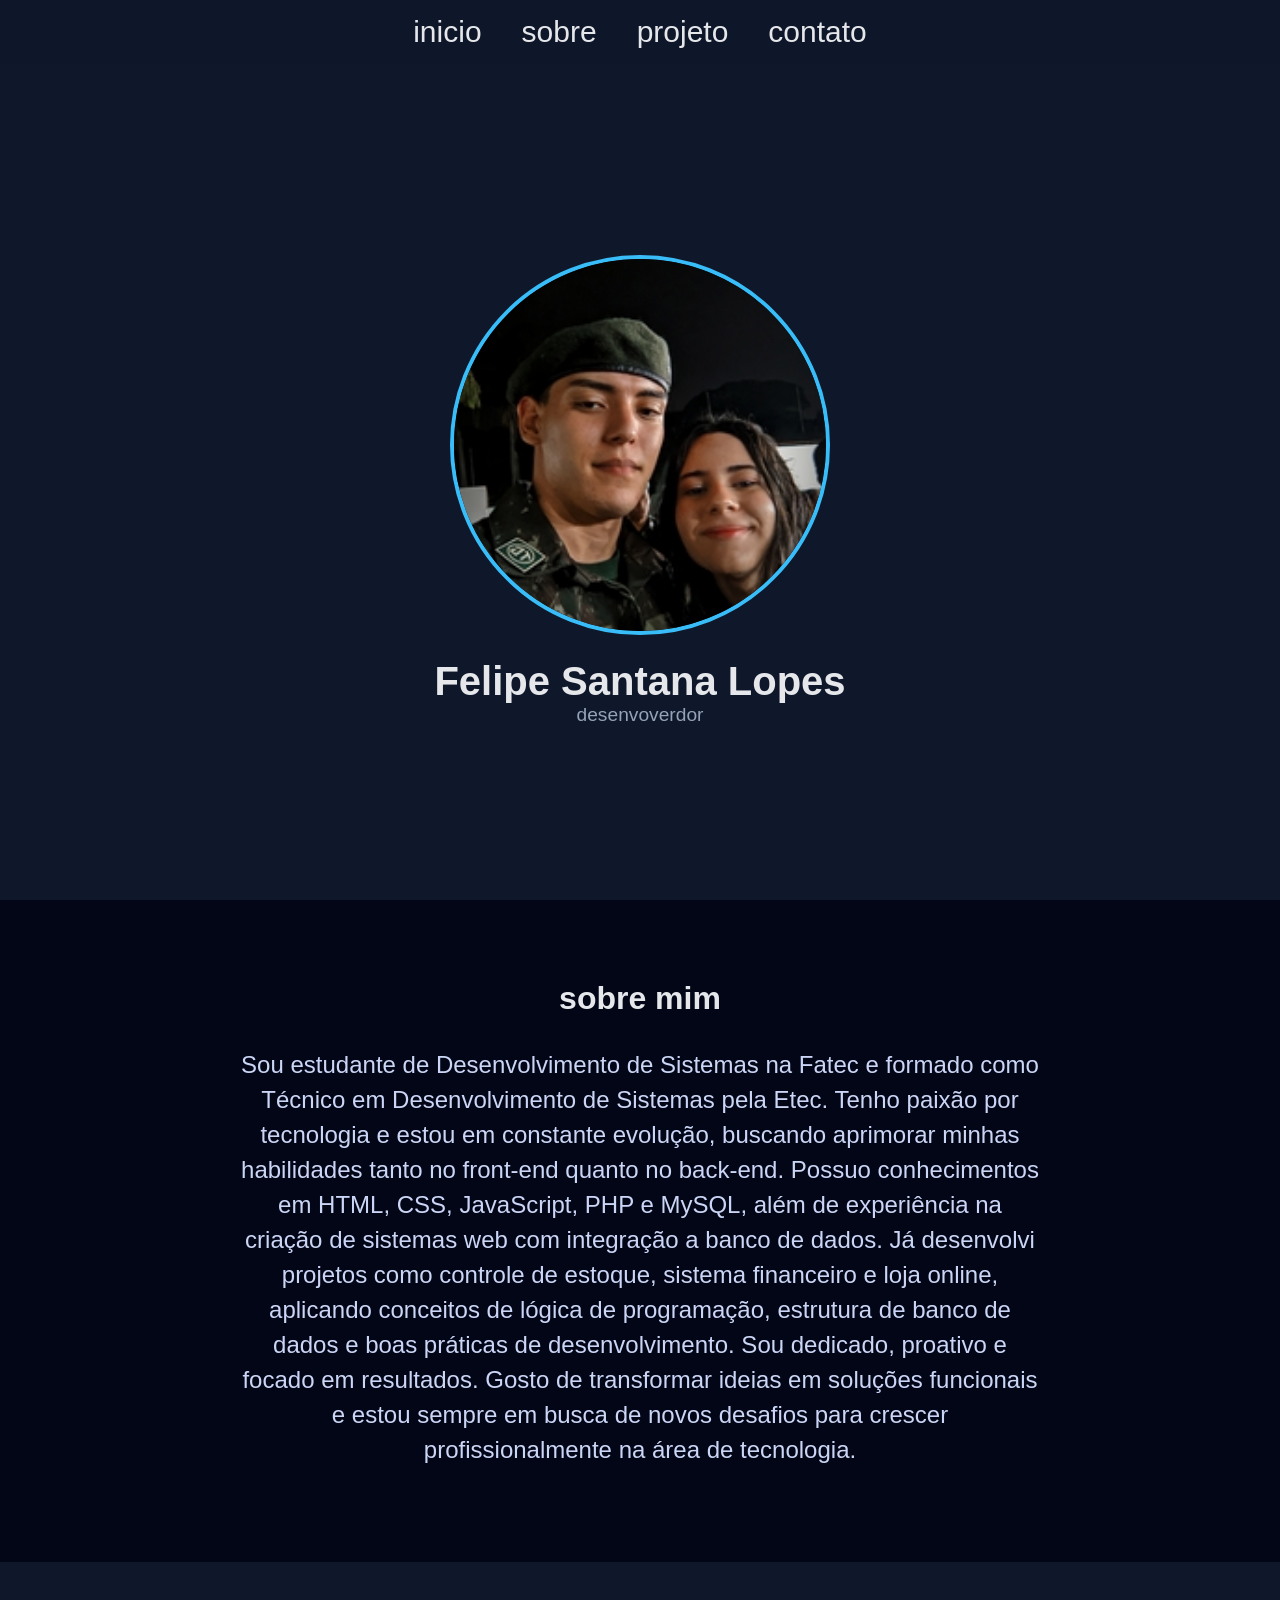
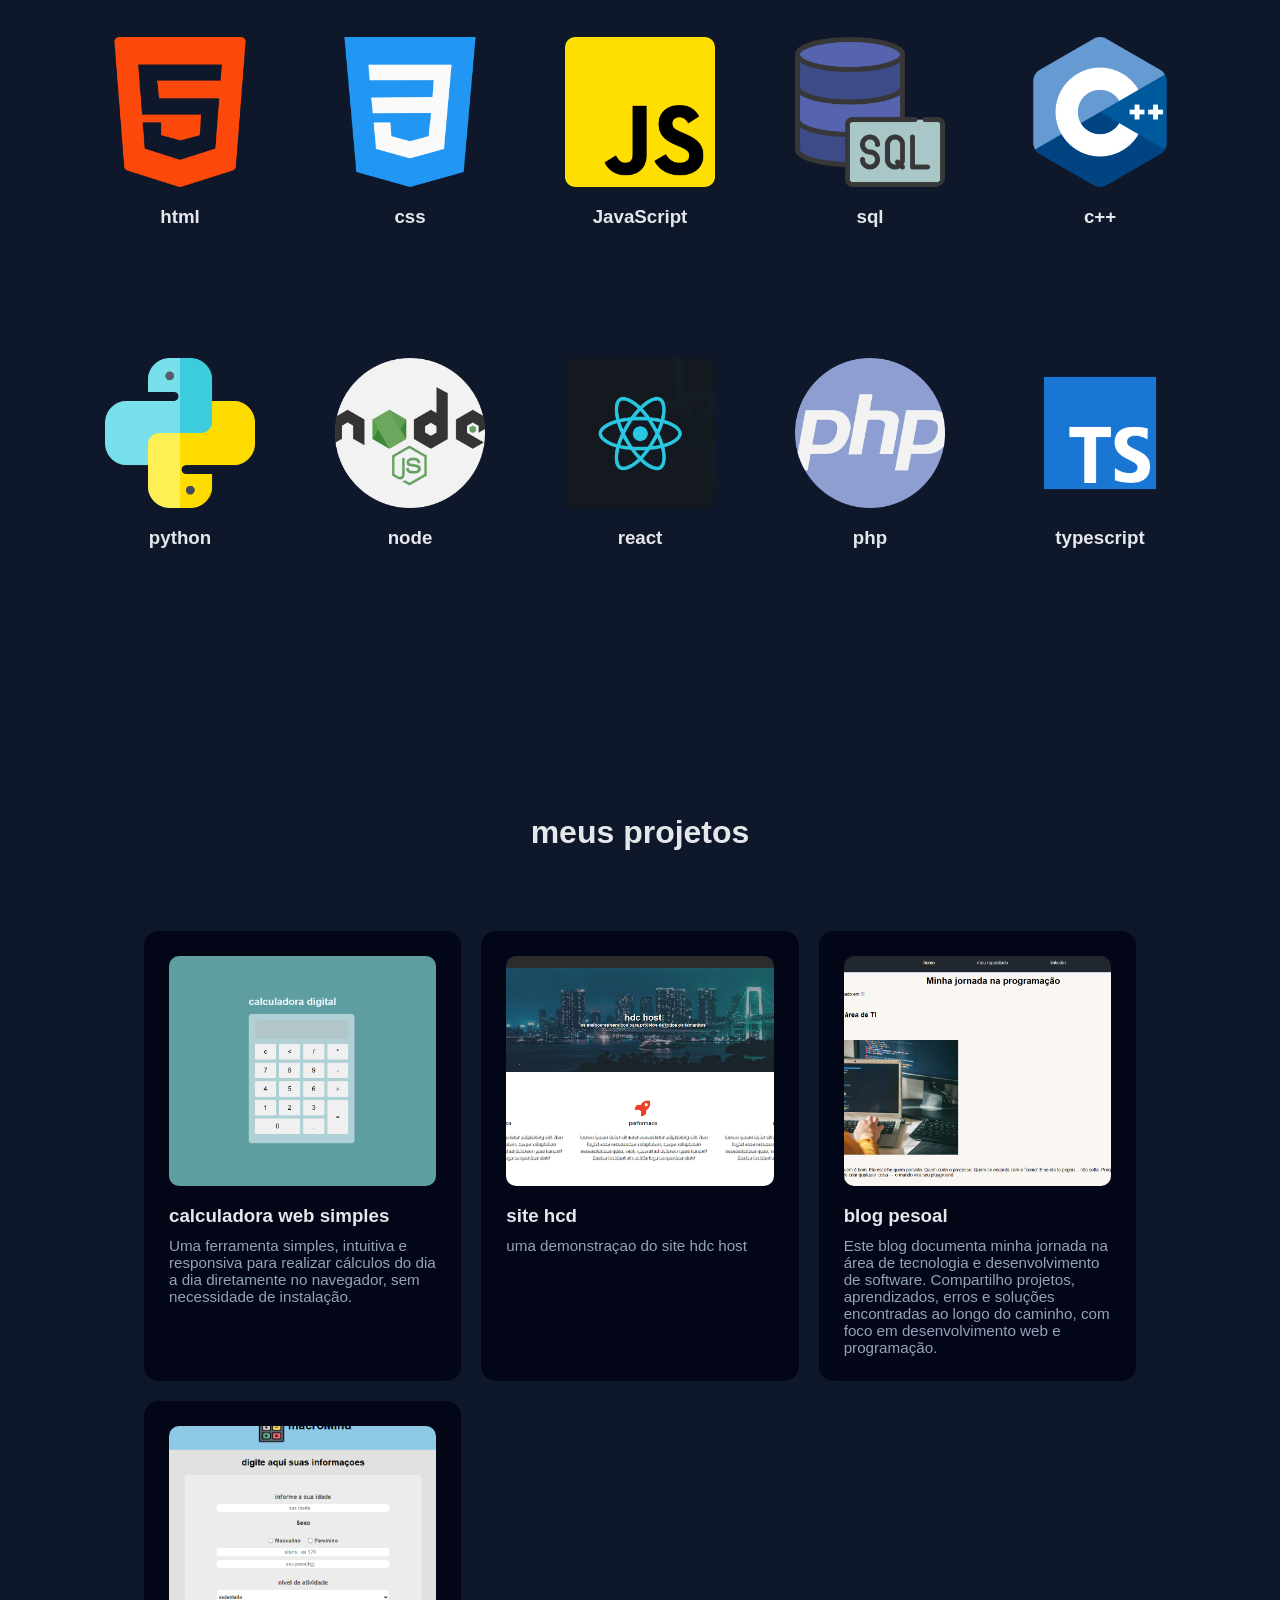
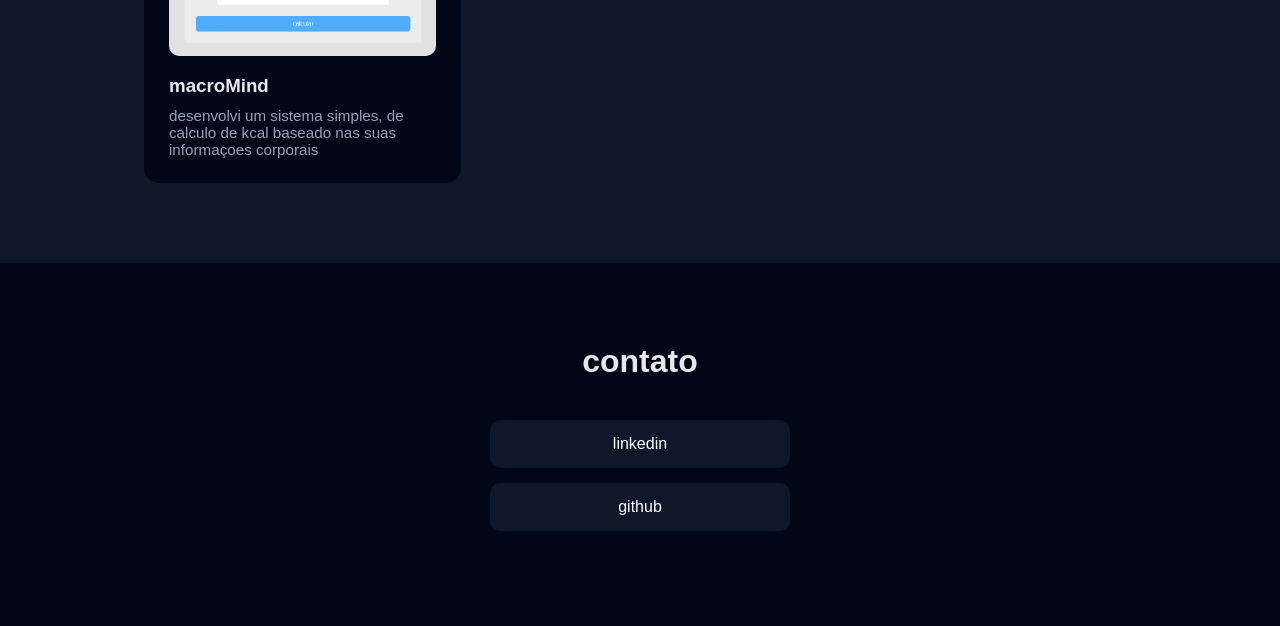
<file: index.html>
<!DOCTYPE html>
<html lang="pt-br">

<head>
  <meta charset="UTF-8">
  <meta name="viewport" content="width=device-width, initial-scale=1.0">
  <title>portifolio </title>
  <link rel="stylesheet" href="css/index.css">
  <script src="script/index.js" defer></script>

</head>
<nav class="navegacao">
  <ul>
    <li> <a href="#inicio">inicio</a></li>
  </ul>
  <ul>
    <li> <a href="#sobre">sobre</a></li>
  </ul>
  <ul>
    <li> <a href="#projetos">projeto</a></li>
  </ul>
  <ul>
    <li> <a href="#contato">contato</a></li>
  </ul>
</nav>

<main id="inicio" class="cabecalho">

  <div class="perfil">
    <div class="borda">
      <img src="img/IMG_20250418_225836.jpg" alt="">
    </div>

    <h1>felipe santana lopes</h1>
    <p>desenvoverdor </p>
  </div>
</main>

<section class="sobre" id="sobre">
  <h2 class="sobre-titulo">sobre mim </h2>
  <div class="sobre-caixa">
    <p class="sobre-paragrafo" id="text-sobre">
      Sou estudante de Desenvolvimento de Sistemas na Fatec e formado como Técnico em Desenvolvimento de Sistemas pela
      Etec. Tenho paixão por tecnologia e estou em constante evolução, buscando aprimorar minhas habilidades tanto no
      front-end quanto no back-end.

      Possuo conhecimentos em HTML, CSS, JavaScript, PHP e MySQL, além de experiência na criação de sistemas web com
      integração a banco de dados. Já desenvolvi projetos como controle de estoque, sistema financeiro e loja online,
      aplicando conceitos de lógica de programação, estrutura de banco de dados e boas práticas de desenvolvimento.

      Sou dedicado, proativo e focado em resultados. Gosto de transformar ideias em soluções funcionais e estou sempre
      em
      busca de novos desafios para crescer profissionalmente na área de tecnologia.
    </p>
  </div>
</section>

<div class="habilidades-caixa">

  <div class="habilidades-item">
    <img src="img/html-5.png">
    <h3>html</h3>
  </div>

  <div class="habilidades-item">
    <img src="img/css-3.png">
    <h3>css</h3>
  </div>

  <div class="habilidades-item">
    <img src="img/js.png">
    <h3>JavaScript</h3>
  </div>

  <div class="habilidades-item">
    <img src="img/servidor-sql (1).png">
    <h3>sql</h3>
  </div>

  <div class="habilidades-item">
    <img src="img/c-.png">
    <h3>c++</h3>
  </div>

  <div class="habilidades-item">
    <img src="img/python.png">
    <h3>python</h3>
  </div>

  <div class="habilidades-item">
    <img src="img/nodejs.png">
    <h3>node</h3>
  </div>

  <div class="habilidades-item">
    <img src="img/react.avif">
    <h3>react</h3>
  </div>

  <div class="habilidades-item">
    <img src="img/php.png">
    <h3>php</h3>
  </div>
  <div class="habilidades-item">
    <img src="img/ts.png">
    <h3>typescript</h3>
  </div>

</div>
    
</section>
<section id="projetos" class="projetos">

  <h2 class="projetos-titulo">meus projetos</h2>
  <div class="projetos-caixa">
    <div class="projeto-item" id="projeto-1">
      <img src="img/Captura de tela 2026-02-28 100511.png" alt="calculadora">
      <h3>calculadora web simples</h3>
      <p>Uma ferramenta simples, intuitiva e responsiva para realizar cálculos do dia a dia
        diretamente no navegador, sem necessidade de instalação.</p>
    </div>
    <div class="projeto-item" id="projeto-2">
      <img src="img/hcd.png" alt="hdc host">
      <h3>site hcd</h3>
      <p>uma demonstraçao do site hdc host</p>
    </div>
    <div class="projeto-item" id="projeto-3">
      <img src="img/Captura de tela 2026-03-06 211854.png" alt="">
      <h3>blog pesoal</h3>
      <p>Este blog documenta minha jornada na área de tecnologia e desenvolvimento de software. Compartilho projetos,
        aprendizados, erros e soluções encontradas ao longo do caminho, com foco em desenvolvimento web e
        programação.</p></div>
        <div class="projeto-item" id="projeto-4">
      <img src="img/kcal.png" alt="">
      <h3>macroMind </h3>
      <p>desenvolvi um sistema simples, de calculo de kcal baseado nas suas informaçoes corporais </p></div>
    </div>
    </div>
    
    
</section>

<section id="contato" class="contato">
  <h2 class="contato-titulo">contato</h2>
  <a href="https://www.linkedin.com/in/felipe-santana-lopes-76ba77244/">
    <div class="linkedin">linkedin</div>
  </a>
  <a href="https://github.com/7lipe7">
    <div class="github">github</div>
  </a>



  <script src="script/index.js"></script>
  </body>

</html>
</file>
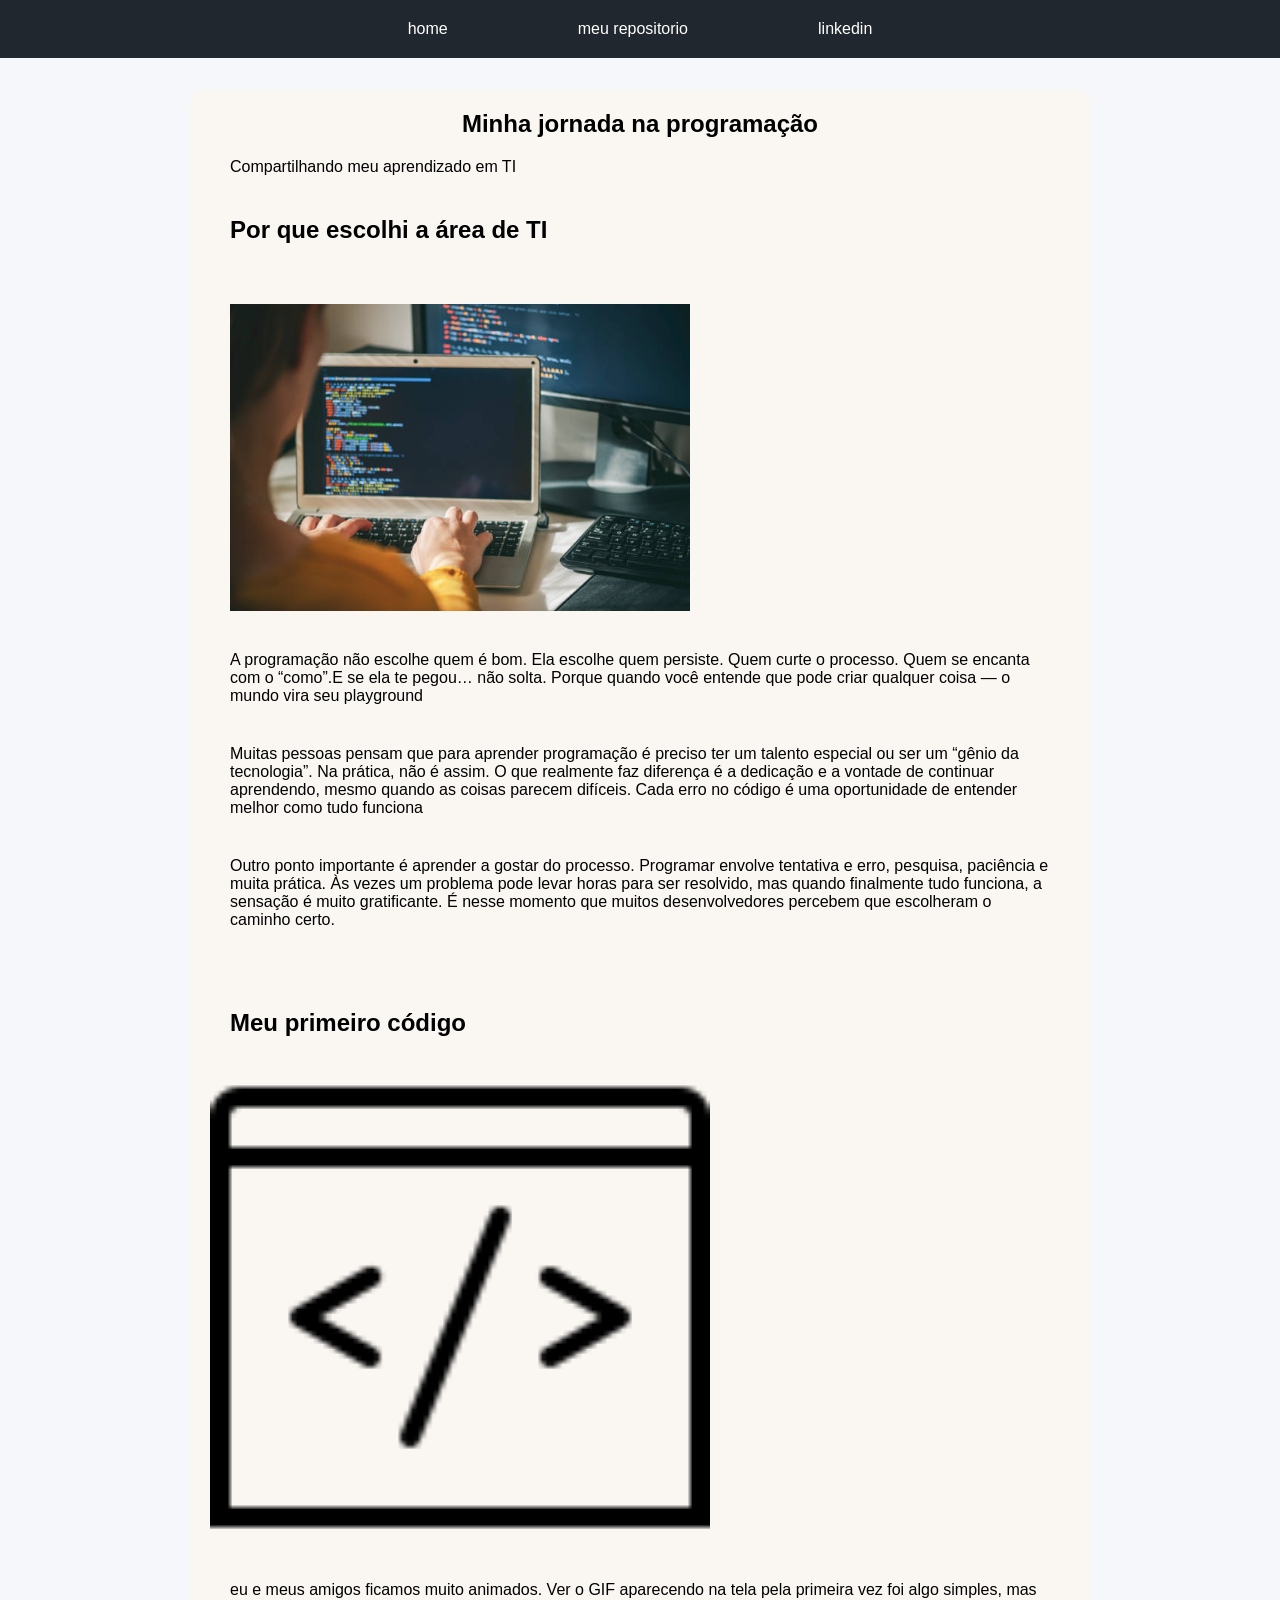
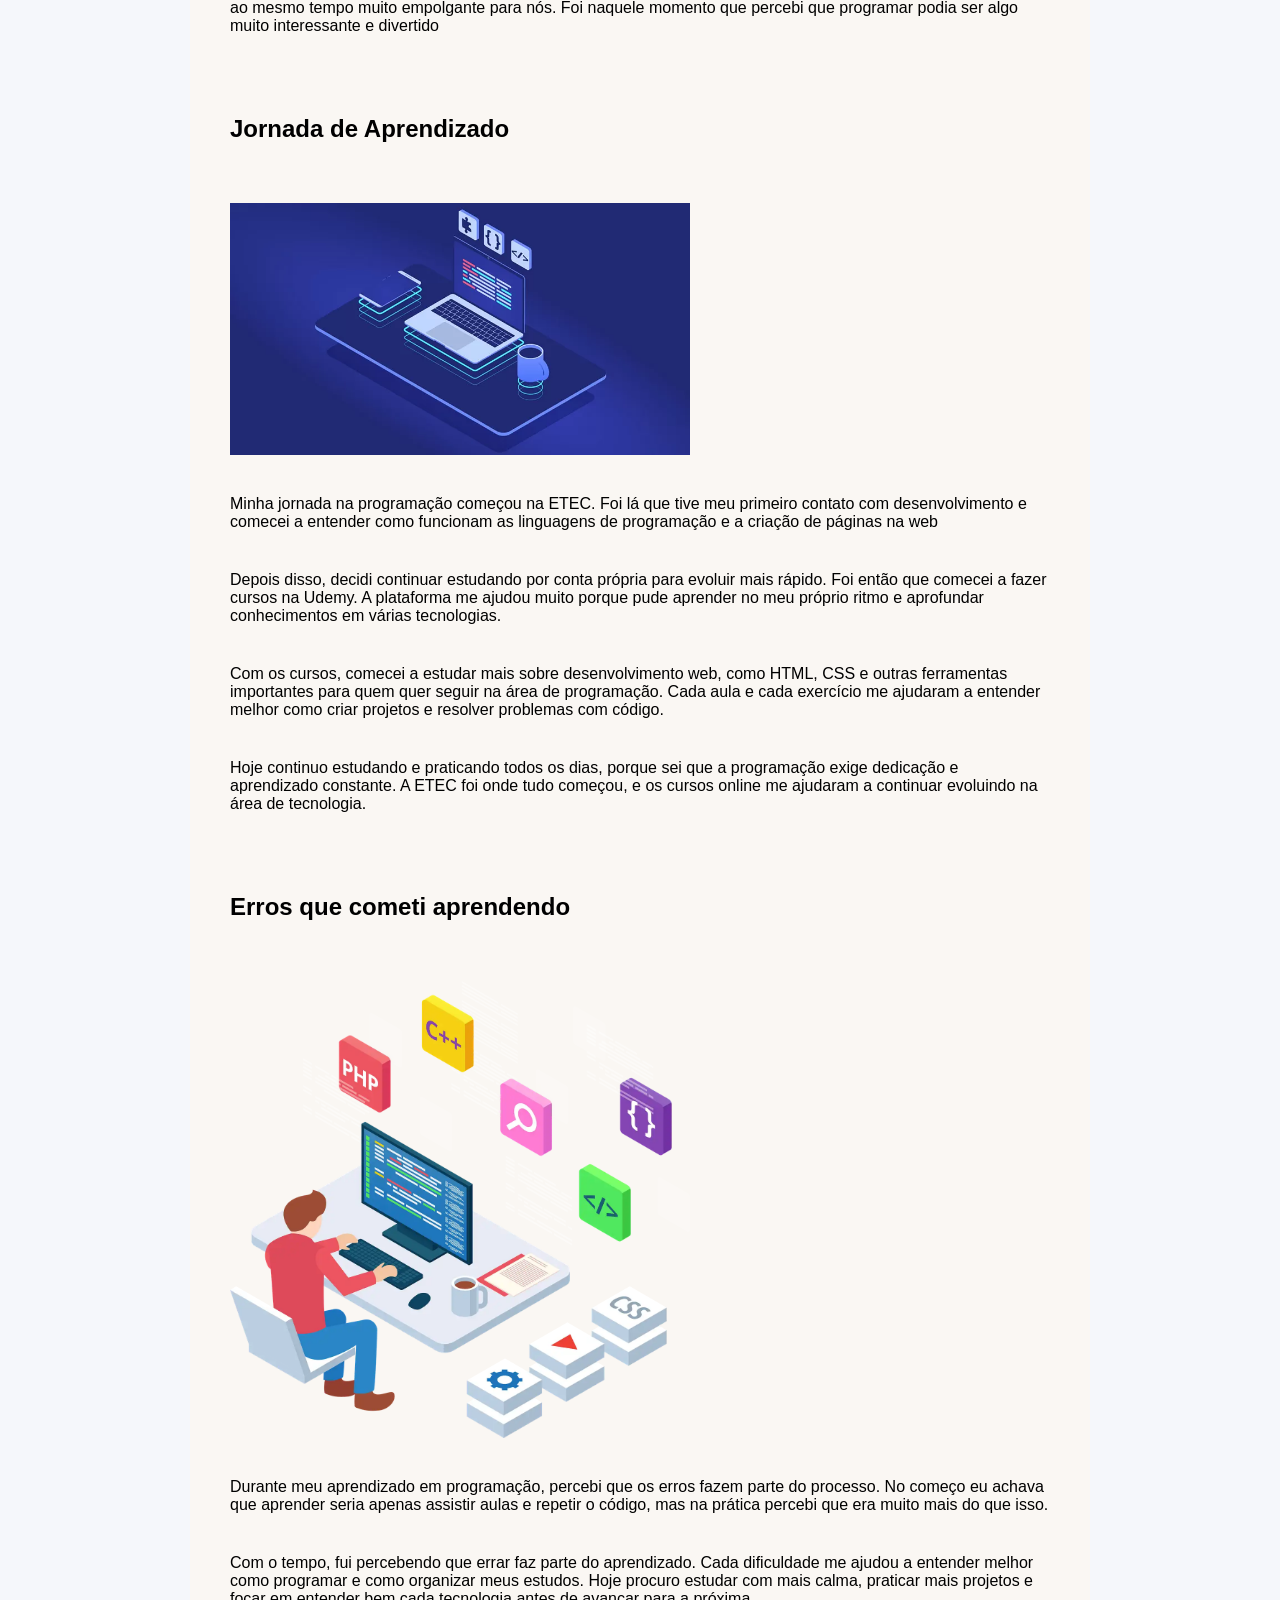
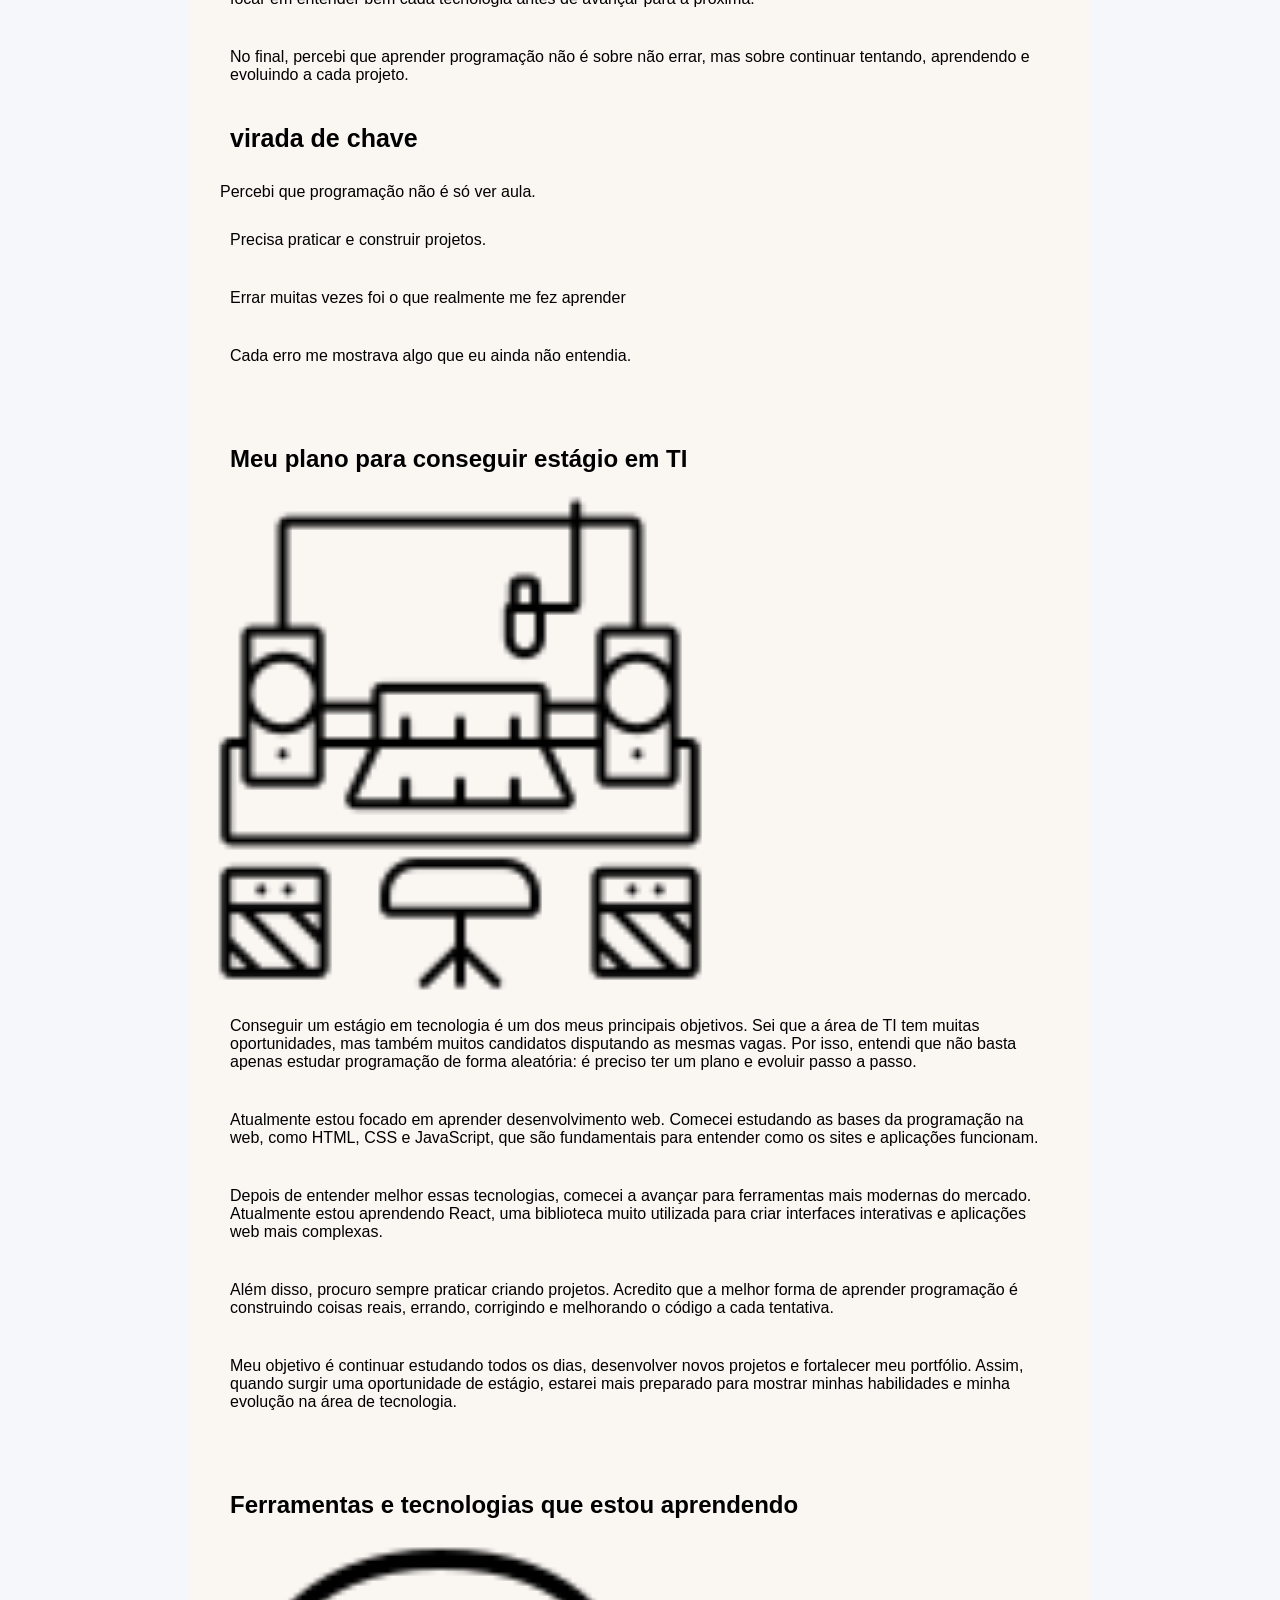
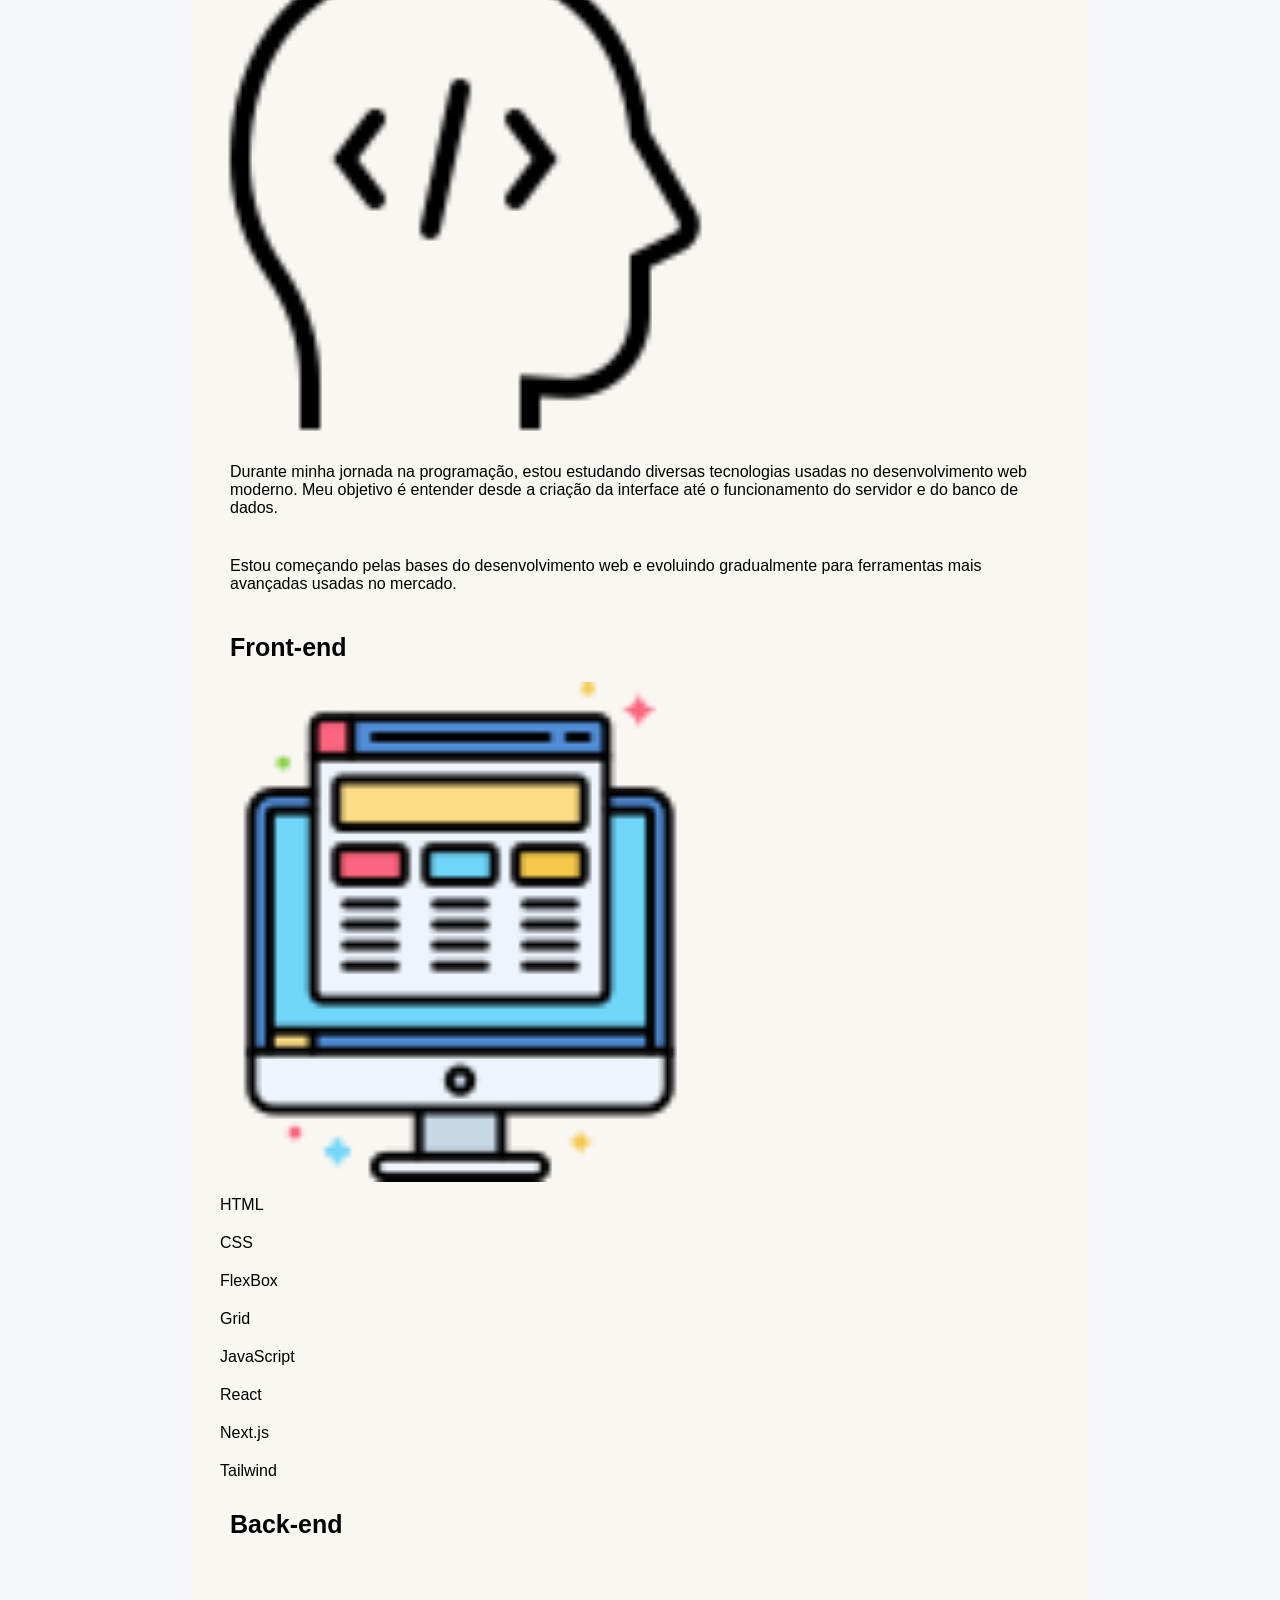
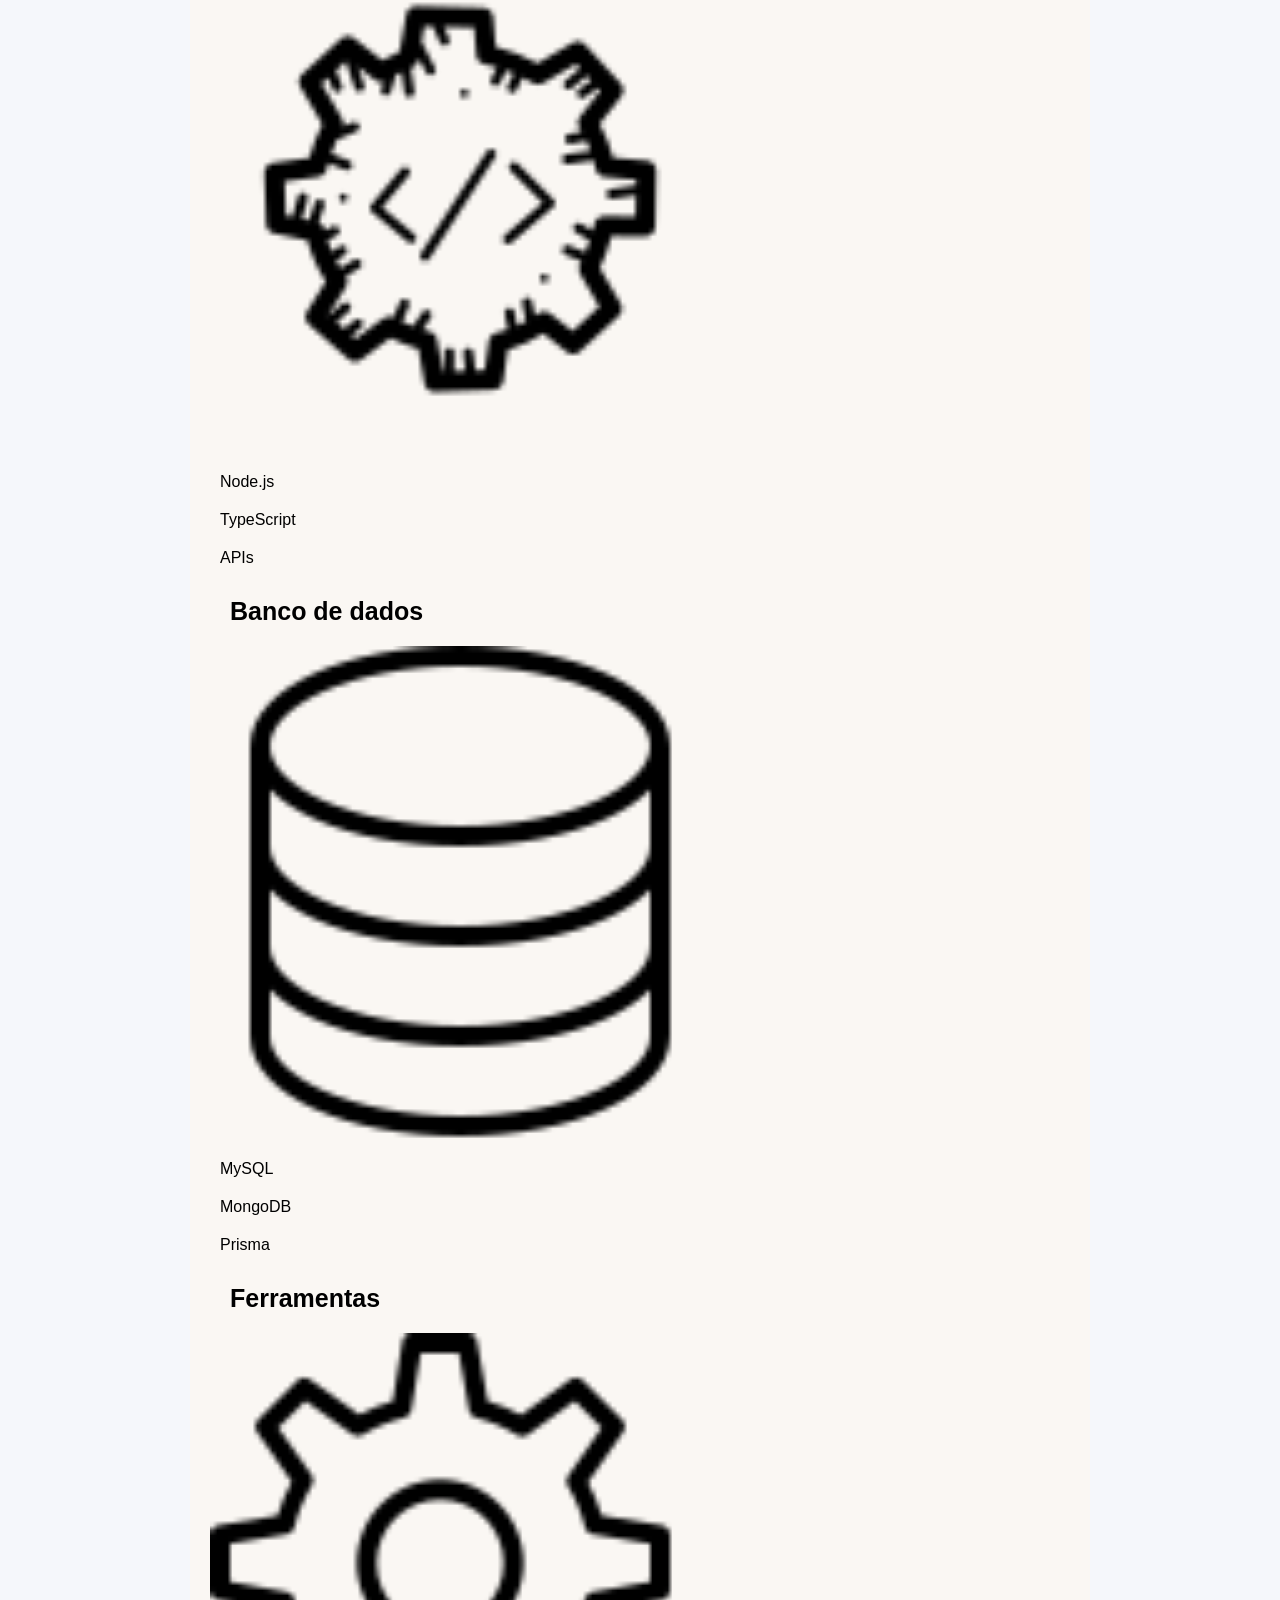
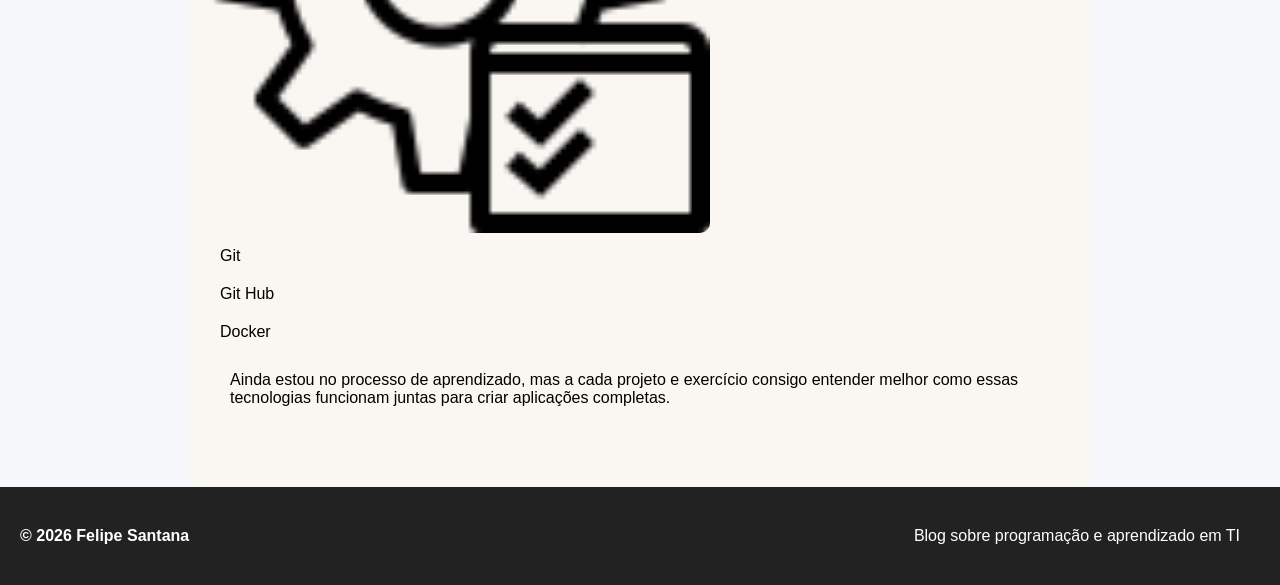
<file: projeto/blog/index.html>
<!DOCTYPE html>
<html lang="pt-br">

<head>
    <meta charset="UTF-8">
    <meta name="viewport" content="width=device-width, initial-scale=1.0">
    <title>blog web</title>
    <link rel="stylesheet" href="css/style.css">
    <script src="js/app.js" defer></script>
</head>


<body>
    <header id="home">
        <div class="nav-container">
            <nav>
                <ul class="nav-item">
                    <li>
                        <a href="#home">home</a>
                    </li>
                    <li>
                       <a id="repositorio">meu repositorio</a> 
                    </li>
                    <li>
                        <a id="linkedin">linkedin</a>
                    </li>
                </ul>
            </nav>
        </div>
    </header>
    <main>

        <section id="posts">
            <div class="main-titulo" >
                <h1>Minha jornada na programação</h1>
                <p>Compartilhando meu aprendizado em TI</p>
            </div>

            <section class="blog-container">

                <article>
                    <h2>Por que escolhi a área de TI</h2>
                    <img src="img/programacao.jpg" alt="programacao" id="programacao">
                    <p> A programação não escolhe quem é bom. Ela escolhe quem <span>persiste.</span> Quem curte o
                        processo.
                        Quem se encanta com o “como”.E se ela te pegou… não solta. Porque quando você entende que
                        pode criar qualquer coisa — o mundo vira seu playground</p>

                    <p>Muitas pessoas pensam que para aprender programação é preciso ter um talento especial ou ser um
                        “gênio da tecnologia”. Na prática, não é assim. O que realmente faz diferença é a dedicação e a
                        vontade de continuar aprendendo, mesmo quando as coisas parecem difíceis. Cada erro no código é
                        uma oportunidade de entender melhor como tudo funciona </p>

                    <p>Outro ponto importante é aprender a gostar do processo. Programar envolve tentativa e erro,
                        pesquisa, paciência e muita prática. Às vezes um problema pode levar horas para ser resolvido,
                        mas quando finalmente tudo funciona, a sensação é muito gratificante. É nesse momento que muitos
                        desenvolvedores percebem que escolheram o caminho certo.</p>

                </article>
                <article>
                    <h2>Meu primeiro código</h2>
                    <img src="img/icons8-código-100.png" alt="">
                    <p>eu e meus amigos ficamos muito animados. Ver o GIF aparecendo na tela pela primeira vez foi algo
                        simples, mas ao mesmo tempo muito empolgante para nós. Foi naquele momento que percebi que
                        programar podia ser algo muito interessante e divertido</p>
                </article>

                <article>
                    <h2>Jornada de Aprendizado </h2>
                    <img src="img/programação.webp" alt="" id="jornada">
                    <p>Minha jornada na programação começou na ETEC. Foi lá que tive meu primeiro contato com
                        desenvolvimento e comecei a entender como funcionam as linguagens de programação e a criação de
                        páginas na web</p>

                    <p>Depois disso, decidi continuar estudando por conta própria para evoluir mais rápido. Foi então
                        que
                        comecei a fazer cursos na Udemy. A plataforma me ajudou muito porque pude aprender no meu
                        próprio
                        ritmo e aprofundar conhecimentos em várias tecnologias.</p>

                    <p> Com os cursos, comecei a estudar mais sobre desenvolvimento web, como HTML, CSS e outras
                        ferramentas
                        importantes para quem quer seguir na área de programação. Cada aula e cada exercício me ajudaram
                        a
                        entender melhor como criar projetos e resolver problemas com código.</p>

                    <p>Hoje continuo estudando e praticando todos os dias, porque sei que a programação exige dedicação
                        e
                        aprendizado constante. A ETEC foi onde tudo começou, e os cursos online me ajudaram a continuar
                        evoluindo na área de tecnologia.</p>
                </article>

                <article>

                    <h2>
                        Erros que cometi aprendendo
                    </h2>
                    <img src="img/erros.webp" alt="" id="erros">
                    <p>
                        Durante meu aprendizado em programação, percebi que os erros fazem parte do processo. No começo
                        eu achava que aprender seria apenas assistir aulas e repetir o código, mas na prática percebi
                        que era muito mais do que isso.
                    </p>
                    <p>
                        Com o tempo, fui percebendo que errar faz parte do aprendizado. Cada dificuldade me ajudou a
                        entender melhor como programar e como organizar meus estudos. Hoje procuro estudar com mais
                        calma, praticar mais projetos e focar em entender bem cada tecnologia antes de avançar para a
                        próxima.
                    </p>
                    <p> No final, percebi que aprender programação não é sobre não errar, mas sobre continuar tentando,
                        aprendendo e evoluindo a cada projeto.</p>
                    <h3>virada de chave</h3>
                    <ul>
                        <li>Percebi que programação não é só ver aula.</li>
                        <p>Precisa praticar e construir projetos.</p>
                        <p>Errar muitas vezes foi o que realmente me fez aprender</p>
                        <p>Cada erro me mostrava algo que eu ainda não entendia.</p>
                    </ul>
                </article>

                <article>

                    <h2>Meu plano para conseguir estágio em TI</h2>
                    <img src="img/estagio.png" alt="estudando programação">

                    <p>
                        Conseguir um estágio em tecnologia é um dos meus principais objetivos. Sei que a área de TI tem
                        muitas oportunidades, mas também muitos candidatos disputando as mesmas vagas. Por isso, entendi
                        que não basta apenas estudar programação de forma aleatória: é preciso ter um plano e evoluir
                        passo a passo.
                    </p>

                    <p>
                        Atualmente estou focado em aprender desenvolvimento web. Comecei estudando as bases da
                        programação na web, como HTML, CSS e JavaScript, que são fundamentais para entender como os
                        sites e aplicações funcionam.
                    </p>

                    <p>
                        Depois de entender melhor essas tecnologias, comecei a avançar para ferramentas mais modernas do
                        mercado. Atualmente estou aprendendo React, uma biblioteca muito utilizada para criar interfaces
                        interativas e aplicações web mais complexas.
                    </p>

                    <p>
                        Além disso, procuro sempre praticar criando projetos. Acredito que a melhor forma de aprender
                        programação é construindo coisas reais, errando, corrigindo e melhorando o código a cada
                        tentativa.
                    </p>

                    <p>
                        Meu objetivo é continuar estudando todos os dias, desenvolver novos projetos e fortalecer meu
                        portfólio. Assim, quando surgir uma oportunidade de estágio, estarei mais preparado para mostrar
                        minhas habilidades e minha evolução na área de tecnologia.
                    </p>

                </article>
                <article>

                    <h2>Ferramentas e tecnologias que estou aprendendo</h2>

                    <img src="img/dev.png" alt="tecnologias de programação">

                    <p>
                        Durante minha jornada na programação, estou estudando diversas tecnologias usadas no
                        desenvolvimento web moderno. Meu objetivo é entender desde a criação da interface até o
                        funcionamento do servidor e do banco de dados.
                    </p>

                    <p>
                        Estou começando pelas bases do desenvolvimento web e evoluindo gradualmente para ferramentas
                        mais avançadas usadas no mercado.
                    </p>

                    <h3>Front-end</h3>
                    <img src="img/front.png" alt="">
                    <ul>
                        <li>HTML</li>
                        <li>CSS</li>
                        <li>FlexBox</li>
                        <li>Grid</li>
                        <li>JavaScript</li>
                        <li>React</li>
                        <li>Next.js</li>
                        <li>Tailwind</li>
                    </ul>

                    <h3>Back-end</h3>
                    <img src="img/back.png" alt="">
                    <ul>
                        <li>Node.js</li>
                        <li>TypeScript</li>
                        <li>APIs</li>
                    </ul>

                    <h3>Banco de dados</h3>
                    <img src="img/icons8-banco-de-dados-100.png" alt="">
                    <ul>
                        <li>MySQL</li>
                        <li>MongoDB</li>
                        <li>Prisma</li>
                    </ul>

                    <h3>Ferramentas</h3>
                    <img src="img/ferramentas.png" alt="">
                    <ul>
                        <li>Git</li>
                        <li>Git Hub</li>
                        <li>Docker</li>
                    </ul>

                    <p>
                        Ainda estou no processo de aprendizado, mas a cada projeto e exercício consigo entender melhor
                        como essas tecnologias funcionam juntas para criar aplicações completas.
                    </p>

                </article>
            </section>

            




    </main>
    <footer>
                <h4> © 2026 Felipe Santana</h4>

                <p>Blog sobre programação e aprendizado em TI</p>
            </footer>
    </div>
</body>

</html>
</file>
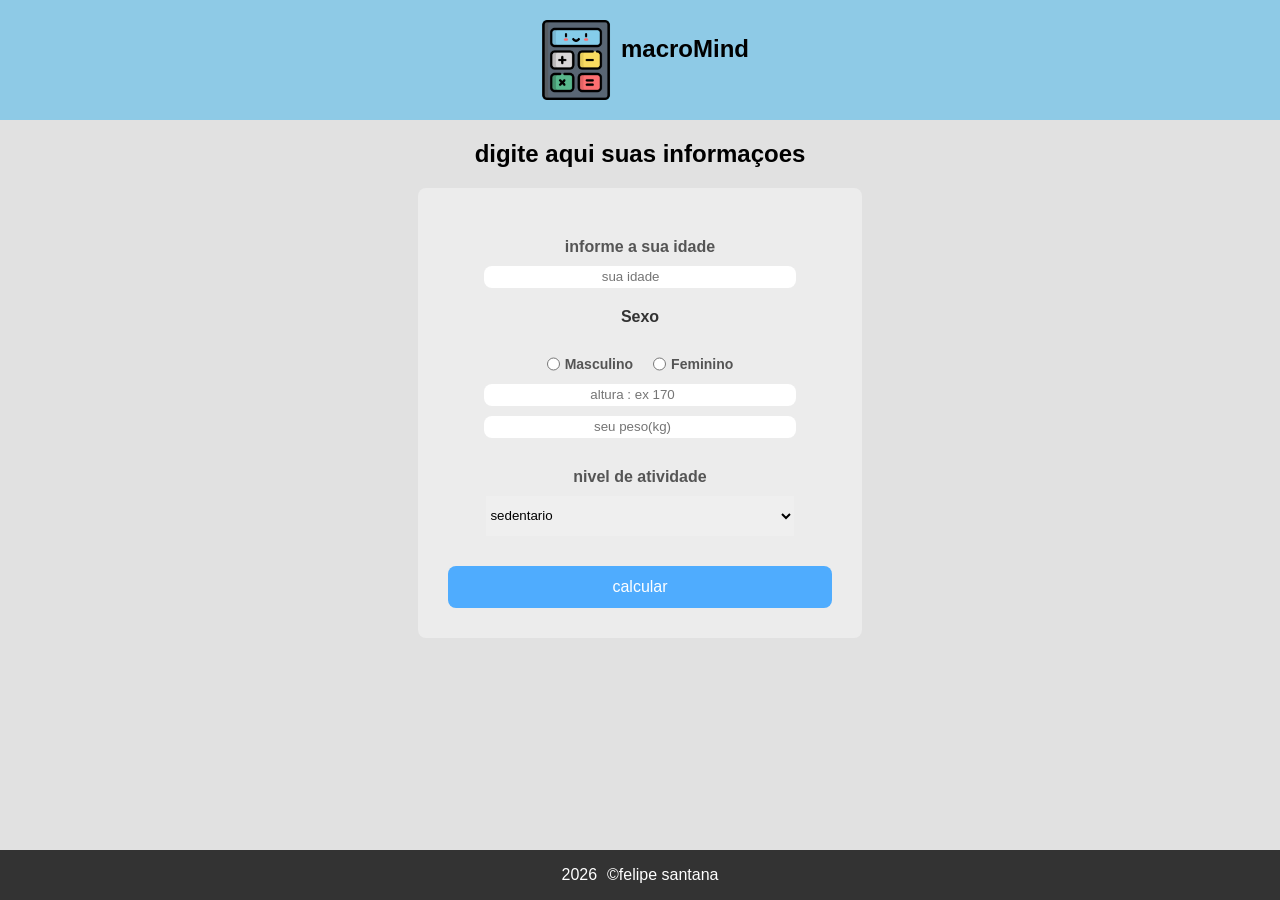
<file: projeto/site_nutricao/index.html>
<!DOCTYPE html>
<html lang="en">

<head>
    <meta charset="UTF-8">
    <meta name="viewport" content="width=device-width, initial-scale=1.0">
    <link rel="stylesheet" href="style/style.css">
    <script src="js/script.js" defer></script>
    <title>nutri</title>
</head>

<body>
    <header>
        <nav class="navbar">
            <img src="img/calcular.png" alt="">
            <h1 class="title">macroMind</h1>
        </nav>
        <main>
            <div class="obejetivo">
                <div class="card">
                    <h2>digite aqui suas informaçoes</h2>
                    <div class="form">
                        <form id="calculo">
                            <label class="data">informe a sua idade</label>
                            <input type="number" name="data" id="idade" placeholder="sua idade " required>
                            <div class="sexo">

                                <label>Sexo</label>

                                <div class="opcoes">
                                    <label for="m">
                                        <input type="radio" name="sexo" id="m" value="masculino" required>
                                        Masculino
                                    </label>

                                    <label for="f">
                                        <input type="radio" name="sexo" id="f" value="feminino">
                                        Feminino

                                    </label>
                                </div>
                            </div>
                            <input type="number" name="altura" id="altura" placeholder="altura : ex 170" required>


                            <input type="number" name="peso" id="peso" placeholder="seu peso(kg)" required>

                            <Label> nivel de atividade</Label>
                            <select id="atividade">
                                <option value="1.2">
                                    <p>sedentario</p>
                                </option>
                                <option value="1.375"> atividade leve</option>
                                <option value="1.55"> atividade moderado</option>
                                <option value="1.725">atleta</option>
                                <option value="1.9">predeiro</option>
                            </select>

                            <button type="submit">calcular</button>

                        </form>
                    </div>
                </div>
        </main>
        <div class="resultado-container">

            <div class="metabolismo">
                <h3>Sua taxa basal</h3>
                <div class="basal_container">
                    <p class="tBasal"></p>
                </div>

                <h3>Gasto Energético</h3>
                <div class="gasto_energetico">
                    <p class="gEnergetico"></p>
                </div>
            </div>

            <div class="resultados">

                <div class="container_resultado">
                    <h4>Perder peso</h4>
                    <p class="resultado"></p>
                    <p>Kcal</p>
                </div>

                <div class="container_resultado1">
                    <h4>Manter peso</h4>
                    <p class="resultado1"></p>
                    <p>Kcal</p>
                </div>

                <div class="container_resultado2">
                    <h4>Ganhar peso</h4>
                    <p class="resultado2"></p>
                    <p>Kcal</p>
                </div>

            </div>

        </div>
    </header>

    <footer>
        <div class="footer">
            <p id="ano"></p>
            <p> &copy;felipe santana </p>
        </div>
    </footer>
</body>

</html>
</file>
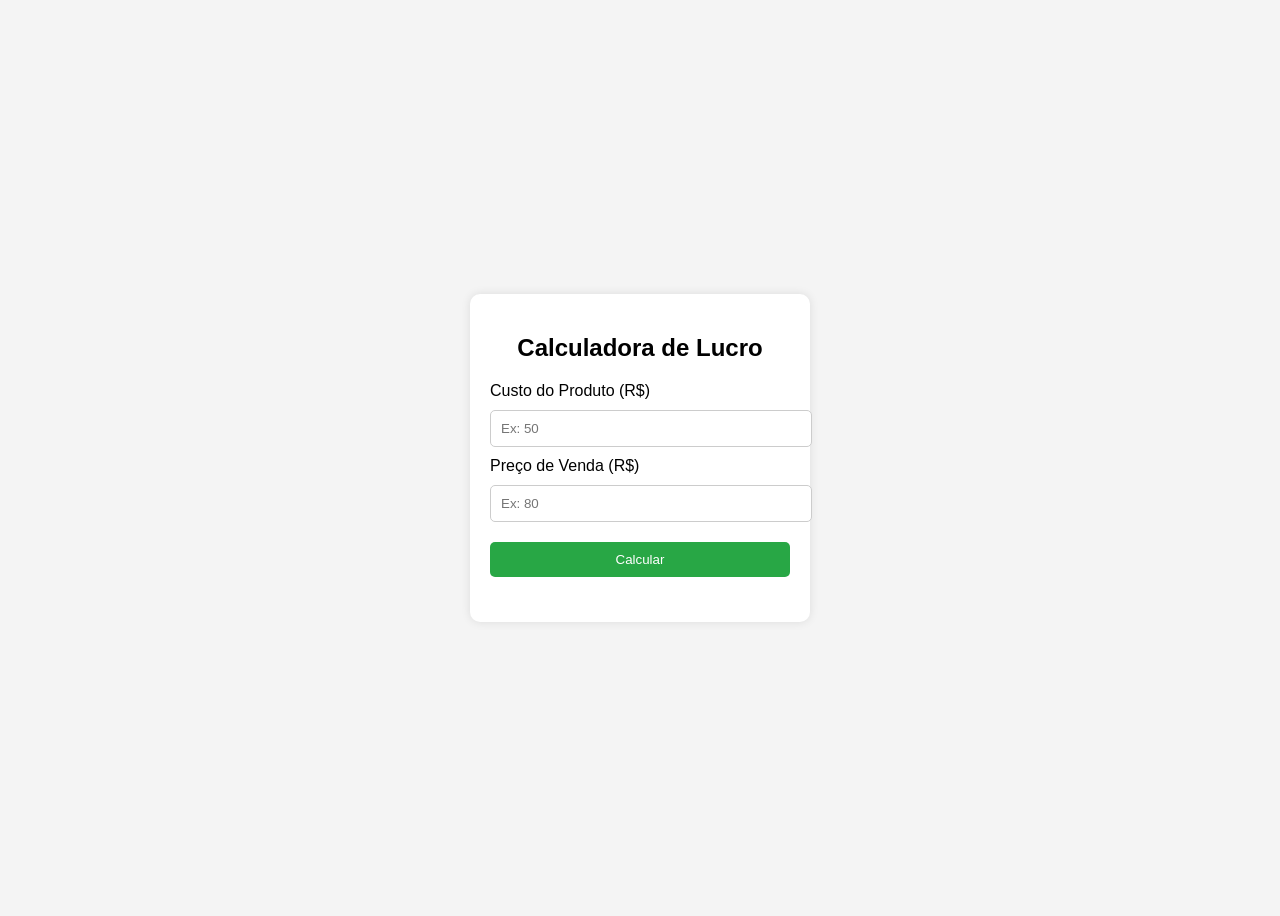
<file: img/test/text.html>
<!DOCTYPE html>
<html lang="pt-br">
<head>
  <meta charset="UTF-8">
  <title>Calculadora de Lucro</title>
  <style>
    body {
      font-family: Arial, sans-serif;
      background: #f4f4f4;
      display: flex;
      justify-content: center;
      align-items: center;
      height: 100vh;
    }

    .container {
      background: white;
      padding: 20px;
      border-radius: 10px;
      box-shadow: 0 0 10px rgba(0,0,0,0.1);
      width: 300px;
    }

    h2 {
      text-align: center;
    }

    input, button {
      width: 100%;
      padding: 10px;
      margin: 10px 0;
      border-radius: 5px;
      border: 1px solid #ccc;
    }

    button {
      background: #28a745;
      color: white;
      border: none;
      cursor: pointer;
    }

    button:hover {
      background: #218838;
    }

    .resultado {
      margin-top: 15px;
      font-weight: bold;
    }
  </style>
</head>
<body>

<div class="container">
  <h2>Calculadora de Lucro</h2>

  <label>Custo do Produto (R$)</label>
  <input type="number" id="custo" placeholder="Ex: 50">

  <label>Preço de Venda (R$)</label>
  <input type="number" id="venda" placeholder="Ex: 80">

  <button onclick="calcularLucro()">Calcular</button>

  <div class="resultado" id="resultado"></div>
</div>

<script>
function calcularLucro() {
  let custo = parseFloat(document.getElementById('custo').value);
  let venda = parseFloat(document.getElementById('venda').value);

  if (isNaN(custo) || isNaN(venda)) {
    document.getElementById('resultado').innerHTML = "Preencha todos os campos!";
    return;
  }

  let lucro = venda - custo;
  let margem = (lucro / venda) * 100;

  document.getElementById('resultado').innerHTML = `
    Lucro: R$ ${lucro.toFixed(2)} <br>
    Margem: ${margem.toFixed(2)}%
  `;
}
</script>

</body>
</html>
</file>
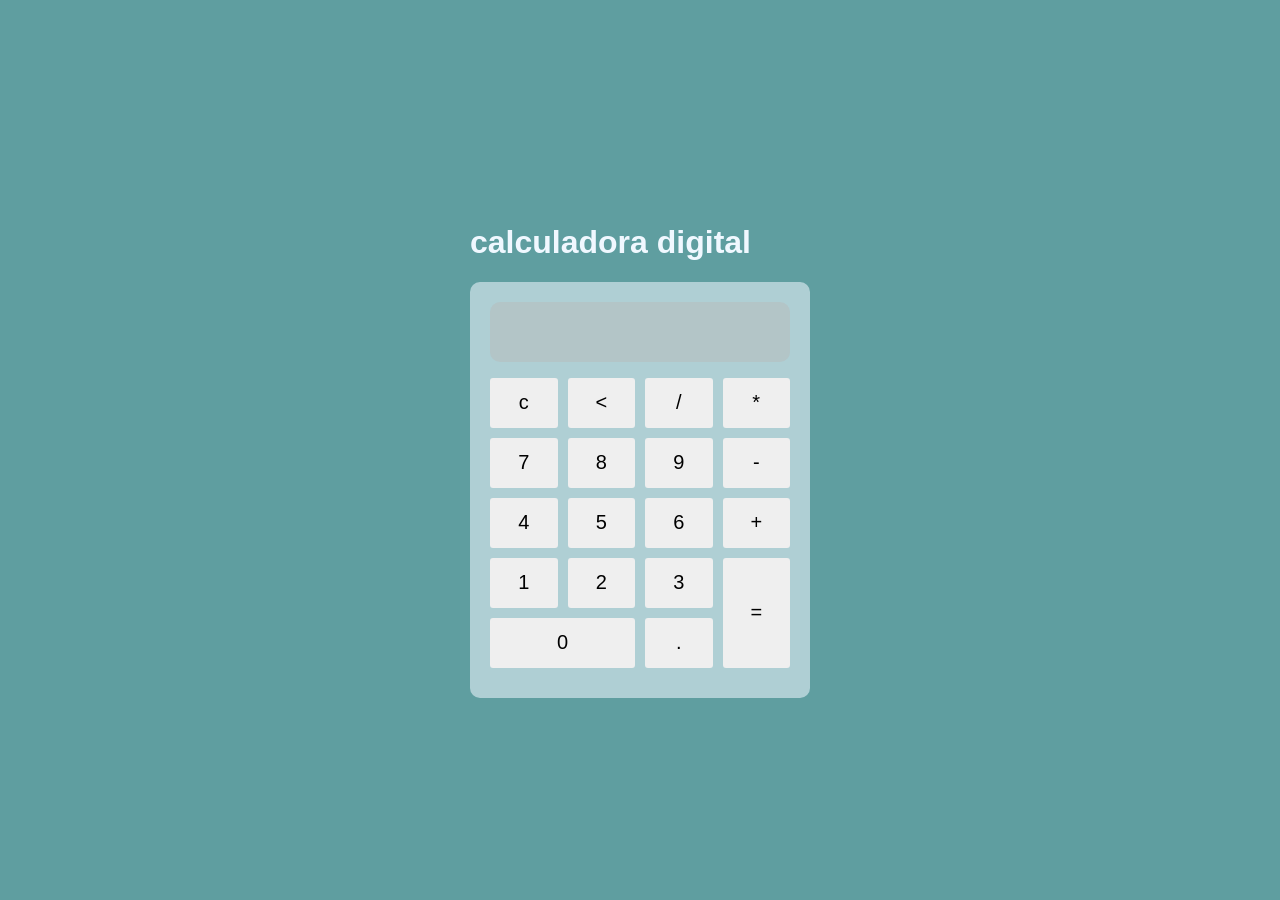
<file: projeto/calculadora-simples-main/calculadora.html>
<!DOCTYPE html>
<html lang="pt-br">
<head>
    <meta charset="UTF-8">
    <meta name="viewport" content="width=device-width, initial-scale=1.0">
    <title>calculadora</title>
    <link rel="stylesheet" href="calculadora.css">
</head>
<body>
    <div class="fundo">
        <h1>calculadora digital</h1>
        <div class="calculadora">
            <input type="text" disabled id="display">
            <div class="box-button">
                <button onclick=" clean()" id="limp">c</button>
                <button onclick=" apagarUm()" >&lt;</button>
                <button onclick=" insertDados('/')">/</button>
                <button onclick=" insertDados('*')">*</button>
                <button onclick=" insertDados('7')">7</button>
                <button onclick=" insertDados('8')">8</button>
                <button onclick=" insertDados('9')">9</button>
                <button onclick=" insertDados('-')">-</button>
                <button onclick=" insertDados('4')">4</button>
                <button onclick=" insertDados('5')">5</button>
                <button onclick=" insertDados('6')">6</button>
                <button onclick=" insertDados('+')">+</button>
                <button onclick=" insertDados('1')">1</button>
                <button onclick=" insertDados('2')">2</button>
                <button onclick=" insertDados('3')">3</button>
                <button onclick=" insertDados('0') " id="btn-0">0</button>
                <button onclick=" insertDados('.')">.</button>
                <button onclick=" result()" id="btn-res">=</button>
         
            </div>
        </div>
    </div>

    <script src="calculadora.js"></script>
</body>
</html>
</file>
<file: css/index.css>
/* RESET */
* {
  margin: 0;
  padding: 0;
  box-sizing: border-box;
  font-family: "Segoe UI", Tahoma, sans-serif;
}

html {
  scroll-behavior: smooth;
}

body {
  background-color: #0f172a;
  color: #e5e7eb;
}

/* ================= NAVBAR ================= */
.navegacao {
  position: fixed;
  top: 0;
  width: 100%;
  background: rgba(15, 23, 42, 0.9);
  backdrop-filter: blur(8px);
  display: flex;
  justify-content: center;
  gap: 40px;
  padding: 15px 0;
  z-index: 1000;
  font-size: 30px;
}

.navegacao ul {
  list-style: none;
}

.navegacao a {
  text-decoration: none;
  color: #e5e7eb;
  font-weight: 500;
  transition: color 0.3s;
}

.navegacao a:hover {
  color: #38bdf8;
}

/* ================= HEADER ================= */
.cabecalho {
  min-height: 100vh;
  display: flex;
  align-items: center;
  justify-content: center;
  padding-top: 80px;
}

.perfil {
  text-align: center;
}
.borda :hover{
 box-shadow: 0 10px 30px #0062ff;
 transition: 0.3s;
}

.perfil img {
  width: 380px;
  height: 380px;
  object-fit: cover;
  border-radius: 50%;
  border: 4px solid #38bdf8;
  margin-bottom: 20px;
}

.perfil h1 {
  font-size: 2.5rem;
  text-transform: capitalize;
  
}

.perfil p {
  font-size: 1.2rem;
  color: #94a3b8;
}

.perfil img:hover{
 cursor: pointer;
}

/* ================= SOBRE ================= */
.sobre {
  padding: 80px 20px;
  background-color: #020617;
  text-align: center;
}

.sobre-titulo {
  font-size: 2rem;
  margin-bottom: 30px;
}

.sobre-caixa {
  max-width: 800px;
  margin: auto;
}

.sobre-paragrafo {
  font-size: 1.1rem;
  line-height: 1.7;
  color: #cbd5f5;
}

#text-sobre {
  padding-bottom: 15px;
  font-size: 1.5rem;
  line-height: 35px;
}

/* ================= PROJETOS ================= */
.projetos {
  margin-top: 10rem;
  padding: 80px 20px;
}

.projetos-titulo {
  text-align: center;
  font-size: 2rem;
  margin-bottom: 80px;
}
.habilidades-tiulo{
  text-align: center;
  font-size: 2rem;
  margin-bottom: 50px;
}

.habilidades-item h3{
 display: grid;
 font-weight: 25px;
 justify-items: center;

}

.habilidades-item{
  margin-top: 50px;
  padding: 25px;
  border-radius: 15px;
  transition: transform 0.3s, box-shadow 0.3s;
  
  
}



.habilidades-caixa {
  display: grid;
  grid-template-columns: repeat(5, 1fr); 
  gap: 30px;
  max-width: 800px;
  margin: 0 auto;
  justify-content: center;
}

.projetos-caixa {
  display: grid;
  grid-template-columns: repeat(auto-fit, minmax(280px, 1fr));
  gap: 20px;
  max-width: 80%;
  margin: auto;
}

.projeto-item {
  background: #020617;
  padding: 25px;
  border-radius: 15px;
  transition: transform 0.3s, box-shadow 0.3s;
}


.projeto-item:hover {
  transform: translateY(-10px);
  box-shadow: 0 10px 30px rgba(56, 189, 248, 0.2);
}

.habilidades-item img {
  height: 150px;

  border-radius: 10px;
  margin-bottom: 15px;
   object-fit: cover;
   width: 150px;
 
}

 .habilidades img:hover{
  cursor: pointer;
  box-shadow: 0 10px 30px rgba(56, 189, 248, 0.2);
  transform: translatey(-10px);
  transition: 0.5s;

}

.projeto-item img {
   height: 180px;
  background-color: #1e293b;
  border-radius: 10px;
  margin-bottom: 15px;
   object-fit: cover;
   width: 100%;
   height: 230px;
}

.projeto-item h3 {
  margin-bottom: 10px;
}

.projeto-item p {
  font-size: 0.95rem;
  color: #94a3b8;
  width: 100%;
}




/* ================= CONTATO ================= */
.contato {
  background-color: #020617;
  padding: 80px 20px;
  text-align: center;
}

.contato-titulo {
  font-size: 2rem;
  margin-bottom: 40px;
}

.contato div {
  margin: 15px auto;
  max-width: 300px;
  padding: 15px;
  border-radius: 10px;
  background: #0f172a;
  cursor: pointer;
  transition: background 0.3s, transform 0.3s;
}

.contato div:hover {
  background: #38bdf8;
  color: #020617;
  transform: scale(1.05);
}

a {
  text-decoration: none;
  color: #fff;
}

/* ================= RESPONSIVO ================= */
@media (max-width: 768px) {
 .perfil h1 {
    font-size: 2rem;
}

@media (max-width: 768px) {
    .habilidades-caixa {
        display: flex;
        flex-direction: column;
        justify-content: center;
        align-items: center;
    }

    .projetos-caixa {
        display: flex;
        flex-direction: column;
        width: 100%;
    }

    .navegacao {
        gap: 20px;
        font-size: 0.9rem;
    }
}

img {
    width: 300px;
    height: auto;
    object-fit: cover;
}
  


  .navegacao {
    gap: 20px;
    font-size: 0.9rem;
  }
}

img{
  width: 300px;
  height: auto;
  object-fit: cover;
}

#react{
width: 300px;
object-fit: cover;
}
</file>
<file: projeto/blog/css/style.css>
*{
margin: 0;
padding: 0;
box-sizing: border-box;
}

body{
background-color: #f5f7fb;
font-family: Arial, Helvetica, sans-serif;
}

/* NAVBAR */

.nav-container{
color: #fff;
display: flex;
justify-content: center;
position: fixed;
top: 0;
width: 100%;
background-color:#20272e;
padding: 10px;
}

.nav-item{
display: flex;
gap: 50px;
}

a{
text-decoration: none;
color: #fff;
cursor: pointer;
padding: 10px 30px;
border-radius: 10px;
}

a:hover{
background-color: #5886B9;
transition: 0.3s;
}

/* MAIN */

main{
margin-top: 90px;
}

#posts{
width: 80%;
max-width: 900px;
margin: 0 auto;
background-color: rgb(250, 247, 243);
border-radius: 10px;
padding: 20px;
}

h1{
text-align: center;
}

p{
padding: 20px;
max-width: 100%;
}

/* POSTS */

#programacao,
#jornada,
#erros{
display: flex;
width: 100%;
gap: 20px;
padding: 20px;
margin-top: 20px;
border-radius: 10px;
flex-wrap: wrap;
}

/* IMAGEM */

img{
width: 100%;
max-width: 500px;
height: auto;
border-radius: 10px;
}

/* TITULOS */

h2{
padding: 20px;
}

h3{
padding: 20px;
font-size: 25px;
}

/* LISTAS */

ul{
list-style: none;
}

li{
padding: 10px;
}

/* ARTICLE */

article{
margin-bottom: 40px;
}

/* FOOTER */

footer{
display: flex;
justify-content: space-between;
align-items: center;
color: #fff;
background-color: rgb(34, 34, 34);
width: 100%;
padding: 20px;
flex-wrap: wrap;
}

/* RESPONSIVIDADE */

@media (max-width: 768px){

.nav-item{
flex-direction: column;
gap: 5px;
align-items: center;
}

main{
margin-top: 140px;
}

#posts{
width: 95%;
}

#programacao,
#jornada,
#erros{
flex-direction: column;
}

footer{
flex-direction: column;
text-align: center;
gap: 10px;
}
</file>
<file: projeto/site_nutricao/style/style.css>
body {
    margin: 0;
    padding: 0;
    font-family: Arial, Helvetica, sans-serif;
    background-color: #5555552d;
}

.navbar {
    display: flex;
    justify-content: center;
    background-color: #8ECAE6;
    padding: 15px;
}

.navbar img {
    width: 80px;
    padding: 5px;
}


#calculo {
    display: flex;
    justify-content: center;
    margin: 0 auto;
    background-color: rgba(255, 255, 255, 0.358);
    width: 30%;
    border-radius: 8px;
    padding: 30px;
}

.form {
    display: flex;
    gap: 40px;
    justify-content: center;
}

.form form {
    display: flex;
    flex-direction: column;
    gap: 10px;
    
}


.form label {
    color: #555;
    margin-top: 20px;
      text-align: center;
  font-weight: bold;
  font-size: 16px;
 
}

.form input{
    width: 80%;
    margin: 0 auto;
    text-align: center;
    height: 20px;
    border: none;
    border-radius: 8px;
}


.form button {
    margin-top: 20px;
    padding: 12px;
    border: none;
    border-radius: 8px;
    background: #4facfe;
    color: #fff;
    font-size: 16px;
    cursor: pointer;
    transition: 0.3s;
}



.form button:hover {
    background: #00c6ff;
    transform: scale(1.05);
}

h2{
    
text-align: center;
}
.sexo {
    margin-top: 10px;
    text-align: center;
}

.sexo > label {
    font-size: 16px;
    font-weight: bold;
    color: #333;
}

.opcoes {
    display: flex;
    justify-content: center;
    gap: 20px;
    margin-top: 8px;
}

.opcoes label {
    display: flex;
    align-items: center;
    gap: 5px;
    cursor: pointer;
    font-size: 14px;
}
.metabolismo {
    margin-top: 20px;
    display: flex;
    flex-direction: column;
    align-items: center;      
    justify-content: center;  
    text-align: center;
  
    height: 200px; 
}
.resultados{
margin-top: 1px;
display: flex;
gap:20px;
align-items: center;
justify-content: center;
text-align: center;
padding: 80px;
color: #fff;

}
.basal_container{
background-color: #fff200;
width: 120px;
height: 120px;
border-radius: 50%;
}
.gasto_energetico{
background-color: #fff200;
width: 120px;
height: 120px;
border-radius: 50%;
}
.container_resultado{
height: 200px;
width: 200px;
background-color: #35bbe0;
border-radius: 8px;
box-shadow: #333 solid 1px;
box-shadow: 1px 8px 8px #33333380;
}
.container_resultado1{
height: 200px;
width: 200px;
background-color: #34e82b;
border-radius: 8px;
box-shadow: 1px 8px 8px #33333380;
}
.container_resultado2{
height: 200px;
width: 200px;
background-color: #ff0000;
border-radius: 8px;
box-shadow: 1px 8px 8px #33333380;
}

.resultado{
text-align: center;
margin-top: 80px;

}
.resultado1{
text-align: center;
margin-top: 80px;
}
.resultado2{
text-align: center;
margin-top: 80px;
}
p{
text-align: center;
}


select{
width: 80%;
height: 40px;
margin: 0 auto;
border: none;
}
h4{
text-align: center;
}
footer{
    height: 50px;
    background-color: #333;
    color: #fff;

    display: flex;
    align-items: center;
    justify-content: center;

    position: fixed;
    bottom: 0;
    width: 100%;
}
.footer{

text-align: center;
display: inline-flex;
gap: 10px;
}

.resultado-container {
    display: none;
    opacity: 0;
    transition: 0.5s;
}

.resultado-container.ativo {
    display: block;
    opacity: 1;
}

@media (max-width: 400px) {
    .card {
        width: 90%;
        margin: 0 auto;
    }
    #calculo{
    width: 90%;
    padding: 70px;
    }
    footer{
    margin-top: 80px;
    }  
    .title{
    font-size: 27px;
    }
}
</file>
<file: projeto/calculadora-simples-main/calculadora.css>
body{
    flex-direction: column;
    background-color:cadetblue;
    display: flex;
    justify-content: center;
    align-items: center;
    height: 100vh;
    margin: 0;
    padding:0;
    font-family: Arial, Helvetica, sans-serif;
}
h1{
    color: aliceblue;
}

.calculadora{
    width: 300px;
    border-radius: 10px;
    padding: 20px;
    background-color: rgba(240, 248, 255, 0.551);
}
#display{
    width: 100%;
    box-sizing: border-box;
    height: 60px;
    border: none;
    border-radius: 10px;
    background-color: rgba(183, 183, 182, 0.445);
    text-align: center;
    font-size: 22px;
    margin-bottom: 16px;
}
.box-button{
   display: grid;
   grid-template-columns: 1fr 1fr 1fr 1fr;
   grid-template-rows: 1fr 1fr 1fr 1fr 1fr;
   gap: 10px;
}
button{
   border: none;
   border-radius: 3px;
   height: 50px;
   font-size: 20px;
}
button:hover{
    background-color: rgba(240, 248, 255, 0.555);
    cursor: pointer;
    transition: 0.6ms;
}
#btn-res{
    grid-row: 4 / 7;
    height: 91.5%;
    grid-column: 4 ;

}
#btn-0{
    grid-column: 1 / 3;
    
}
</file>
